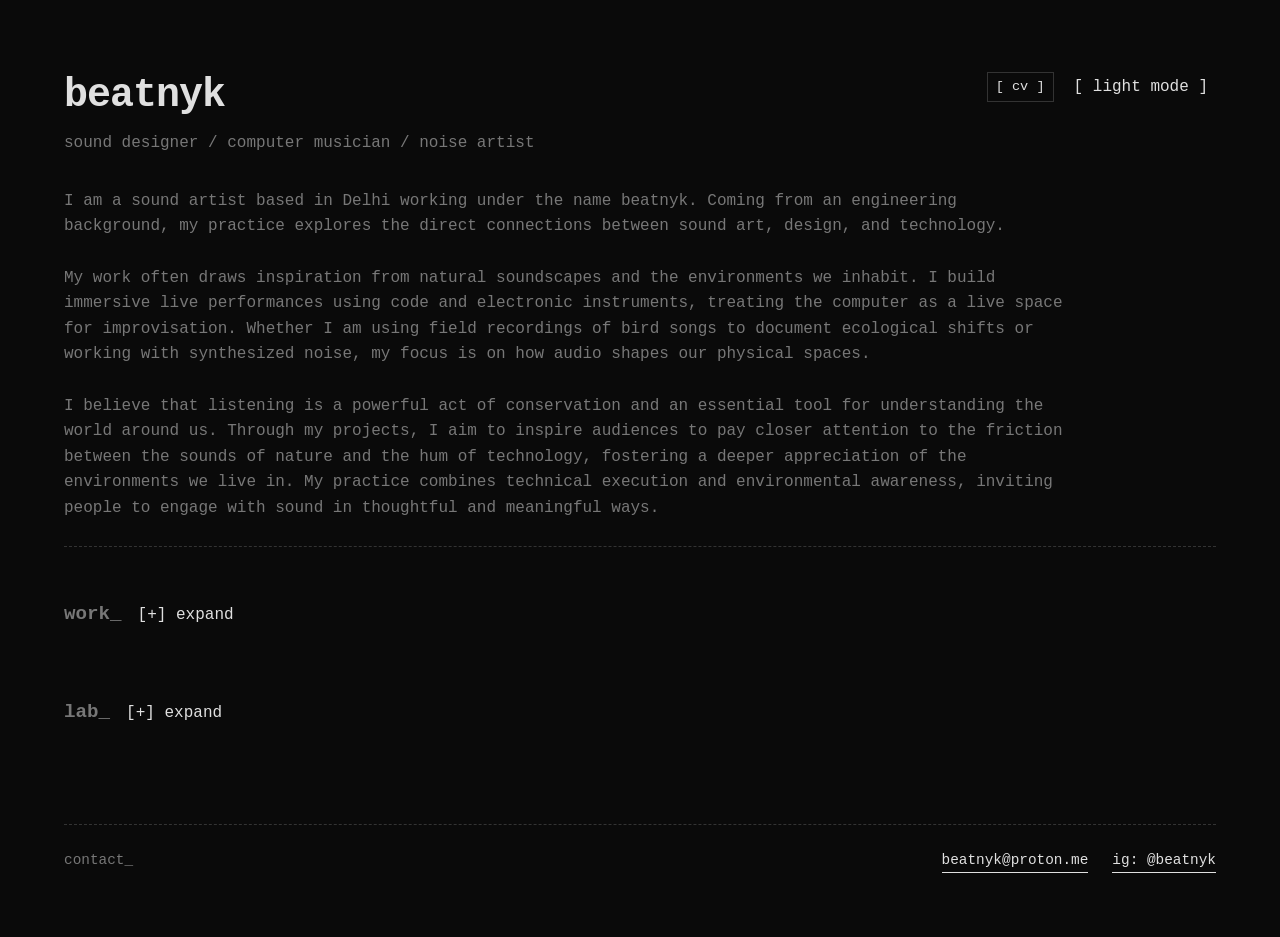
<file: index.html>
<!DOCTYPE html>
<html lang="en">
<head>
    <meta charset="UTF-8">
    <meta name="viewport" content="width=device-width, initial-scale=1.0">
    <title>beatnyk — index</title>
    <link rel="icon" type="image/png" href="favicon.png">
    <style>
        :root {
            --bg: #0a0a0a;
            --fg: #e0e0e0;
            --sub: #777;
            --border: #333;
        }

        body.light-mode {
            --bg: #f4f4f0;
            --fg: #111111;
            --sub: #555;
            --border: #ccc;
        }
        
        * { box-sizing: border-box; margin: 0; padding: 0; }
        
        body {
            background: var(--bg);
            color: var(--fg);
            font-family: 'Courier New', Courier, monospace;
            line-height: 1.6;
            transition: background 0.2s, color 0.2s;
        }

        .container {
            width: 90%; 
            max-width: 1400px; 
            margin: 0 auto;
            padding: 2rem 0;
            display: flex;
            flex-direction: column;
            min-height: 100vh;
        }

        @media (min-width: 600px) {
            .container { padding: 4rem 0; }
        }

        header {
            margin-bottom: 3rem;
            border-bottom: 1px dashed var(--border);
            padding-bottom: 1.5rem;
        }

        .header-top {
            display: flex;
            flex-direction: column;
            align-items: flex-start;
            margin-bottom: 2rem;
        }
        
        @media (min-width: 600px) {
            .header-top {
                flex-direction: row;
                justify-content: space-between;
                align-items: flex-start;
            }
        }

        .header-titles { margin-bottom: 1rem; }
        @media (min-width: 600px) { .header-titles { margin-bottom: 0; } }

        h1 { font-size: 2.5rem; font-weight: bold; margin-bottom: 0.2rem; letter-spacing: -1px; }
        .subtitle { font-size: 1rem; color: var(--sub); text-transform: lowercase; }

        .header-actions {
            display: flex;
            gap: 0.75rem;
            margin-top: 0.5rem;
        }

        .section-header {
            display: flex;
            align-items: baseline;
            gap: 1rem;
            margin-bottom: 1.5rem;
        }

        h2 { font-size: 1.2rem; font-weight: bold; text-transform: lowercase; color: var(--sub); }
        
        a, button.header-btn, span.toggle-btn {
            color: var(--fg);
            text-decoration: none;
            cursor: pointer;
            background: none;
            border: none;
            font-family: inherit;
            font-size: inherit;
        }
        
        a { border-bottom: 1px solid var(--fg); }
        a:hover, button.header-btn:hover, span.toggle-btn:hover, footer a:hover { background: var(--fg); color: var(--bg); }

        .header-btn {
            font-size: 0.85rem;
            border: 1px solid var(--border);
            padding: 0.2rem 0.5rem;
            border-bottom: 1px solid var(--border);
        }
        
        a.header-btn:hover { border-color: var(--fg); }

        .about-text {
            font-size: 1rem;
            white-space: pre-wrap;
            color: var(--sub);
            max-width: 1000px; 
        }

        main { flex-grow: 1; }
        
        section { margin-bottom: 4rem; }

        .section-content { display: none; }
        .section-content.active { display: block; }

        .item { margin-bottom: 2rem; }
        
        .item-header {
            display: flex;
            flex-direction: column;
            margin-bottom: 0.25rem;
        }

        @media (min-width: 600px) {
            .item-header {
                flex-direction: row;
                justify-content: space-between;
                align-items: baseline;
            }
        }

        .item-title { font-size: 1.1rem; font-weight: bold; }
        .item-meta { font-size: 0.9rem; color: var(--sub); margin-top: 0.2rem; }
        
        @media (min-width: 600px) {
            .item-meta { margin-top: 0; text-align: right; }
        }

        .item-short-desc { font-size: 0.95rem; margin-top: 0.25rem; max-width: 1100px; }
        
        .toggle-btn {
            font-size: 0.85rem;
            color: var(--sub);
            margin-top: 0.5rem;
            display: inline-block;
        }

        .item-full-desc {
            display: none;
            margin-top: 1rem;
            padding-left: 1rem;
            border-left: 1px solid var(--border);
            font-size: 0.95rem;
            color: var(--sub);
            max-width: 1100px;
        }

        .item-full-desc.active { display: block; }
        .item-full-desc p { margin-bottom: 0.75rem; }
        .item-full-desc a { border-bottom: 1px dotted var(--sub); }

        .sys-msg { color: #ff3333; font-size: 0.85rem; }

        footer {
            margin-top: 2rem;
            padding-top: 1.5rem;
            border-top: 1px dashed var(--border);
            font-size: 0.9rem;
        }

        .footer-content {
            display: flex;
            flex-direction: column;
            gap: 1rem;
        }

        @media (min-width: 600px) {
            .footer-content {
                flex-direction: row;
                justify-content: space-between;
                align-items: baseline;
            }
        }

        .footer-links {
            display: flex;
            gap: 1.5rem;
        }
    </style>
</head>
<body>

    <div class="container">
        <header>
            <div class="header-top">
                <div class="header-titles">
                    <h1>beatnyk</h1>
                    <p class="subtitle">sound designer / computer musician / noise artist</p>
                </div>
                <div class="header-actions">
                    <a href="https://drive.google.com/file/d/124kzdTUTpUBHeZSzpafFI2jsH_EelffT/view?usp=sharing" target="_blank" class="header-btn" rel="noopener noreferrer">[ cv ]</a>
                    <button class="header-btn" onclick="toggleTheme()" id="theme-btn">[ light mode ]</button>
                </div>
            </div>
            <div id="about-container" class="about-text">loading sys_data...</div>
        </header>
        
        <main>
            <section>
                <div class="section-header">
                    <h2>work_</h2>
                    <span class="toggle-btn" onclick="toggleSection('work-container', this)">[+] expand</span>
                </div>
                <div id="work-container" class="section-content"></div>
            </section>
            
            <section>
                <div class="section-header">
                    <h2>lab_</h2>
                    <span class="toggle-btn" onclick="toggleSection('lab-container', this)">[+] expand</span>
                </div>
                <div id="lab-container" class="section-content"></div>
            </section>
        </main>

        <footer>
            <div class="footer-content">
                <span style="color: var(--sub);">contact_</span>
                <div class="footer-links">
                    <a href="mailto:beatnyk@proton.me">beatnyk@proton.me</a>
                    <a href="https://instagram.com/beatnyk" target="_blank" rel="noopener noreferrer">ig: @beatnyk</a>
                </div>
            </div>
        </footer>
    </div>

    <script>
        function toggleTheme() {
            const body = document.body;
            const btn = document.getElementById('theme-btn');
            body.classList.toggle('light-mode');
            if (body.classList.contains('light-mode')) {
                btn.textContent = '[ dark mode ]';
            } else {
                btn.textContent = '[ light mode ]';
            }
        }

        function toggleSection(id, btn) {
            const content = document.getElementById(id);
            if (content.classList.contains('active')) {
                content.classList.remove('active');
                btn.textContent = '[+] expand';
            } else {
                content.classList.add('active');
                btn.textContent = '[-] close';
            }
        }

        function toggleDesc(id) {
            const desc = document.getElementById('desc-' + id);
            const btn = document.getElementById('btn-' + id);
            
            if (desc.classList.contains('active')) {
                desc.classList.remove('active');
                btn.textContent = '[+] read more';
            } else {
                desc.classList.add('active');
                btn.textContent = '[-] close';
            }
        }

        fetch('data.json')
            .then(response => {
                if (!response.ok) throw new Error('ERR_FILE_NOT_FOUND');
                return response.json();
            })
            .then(data => {
                document.getElementById('about-container').textContent = data.about || 'No about data found.';

                // Helper function to extract a sortable numerical value from the year string
                const getSortValue = (yearStr) => {
                    if (!yearStr) return 0;
                    const lowerStr = String(yearStr).toLowerCase();
                    
                    // Prioritize "ongoing" items at the absolute top
                    if (lowerStr.includes('ongoing') || lowerStr.includes('present')) return 9999;
                    
                    // Extract all 4-digit numbers (e.g., handles "2021-2023" by grabbing 2021 and 2023)
                    const matches = String(yearStr).match(/\d{4}/g);
                    if (matches) {
                        // Return the highest year found so ranges sort by their completion date
                        return Math.max(...matches.map(Number));
                    }
                    return 0;
                };

                const renderItems = (items, prefix) => {
                    // Create a sorted copy of the array (newest to oldest)
                    const sortedItems = (items || []).slice().sort((a, b) => {
                        return getSortValue(b.year) - getSortValue(a.year);
                    });

                    return sortedItems.map((item, index) => {
                        const uniqueId = `${prefix}-${index}`;
                        const hasFullDesc = item.fullDesc && item.fullDesc.trim() !== "";
                        
                        return `
                            <div class="item">
                                <div class="item-header">
                                    <span class="item-title">
                                        ${item.link ? `<a href="${item.link}" target="_blank" rel="noopener noreferrer">${item.title}</a>` : item.title}
                                    </span>
                                    <span class="item-meta">${item.year} // ${item.org}</span>
                                </div>
                                <div class="item-short-desc">${item.shortDesc || ''}</div>
                                
                                ${hasFullDesc ? `
                                    <span class="toggle-btn" id="btn-${uniqueId}" onclick="toggleDesc('${uniqueId}')">[+] read more</span>
                                    <div class="item-full-desc" id="desc-${uniqueId}">${item.fullDesc}</div>
                                ` : ''}
                            </div>
                        `;
                    }).join('');
                };

                document.getElementById('work-container').innerHTML = renderItems(data.work, 'work');
                document.getElementById('lab-container').innerHTML = renderItems(data.lab, 'lab');
            })
            .catch(error => {
                document.getElementById('about-container').innerHTML = `<span class="sys-msg">fatal error: could not load data.json. Ensure files are served via a local web server, not directly from the file system.</span>`;
            });
    </script>
</body>
</html>
</file>
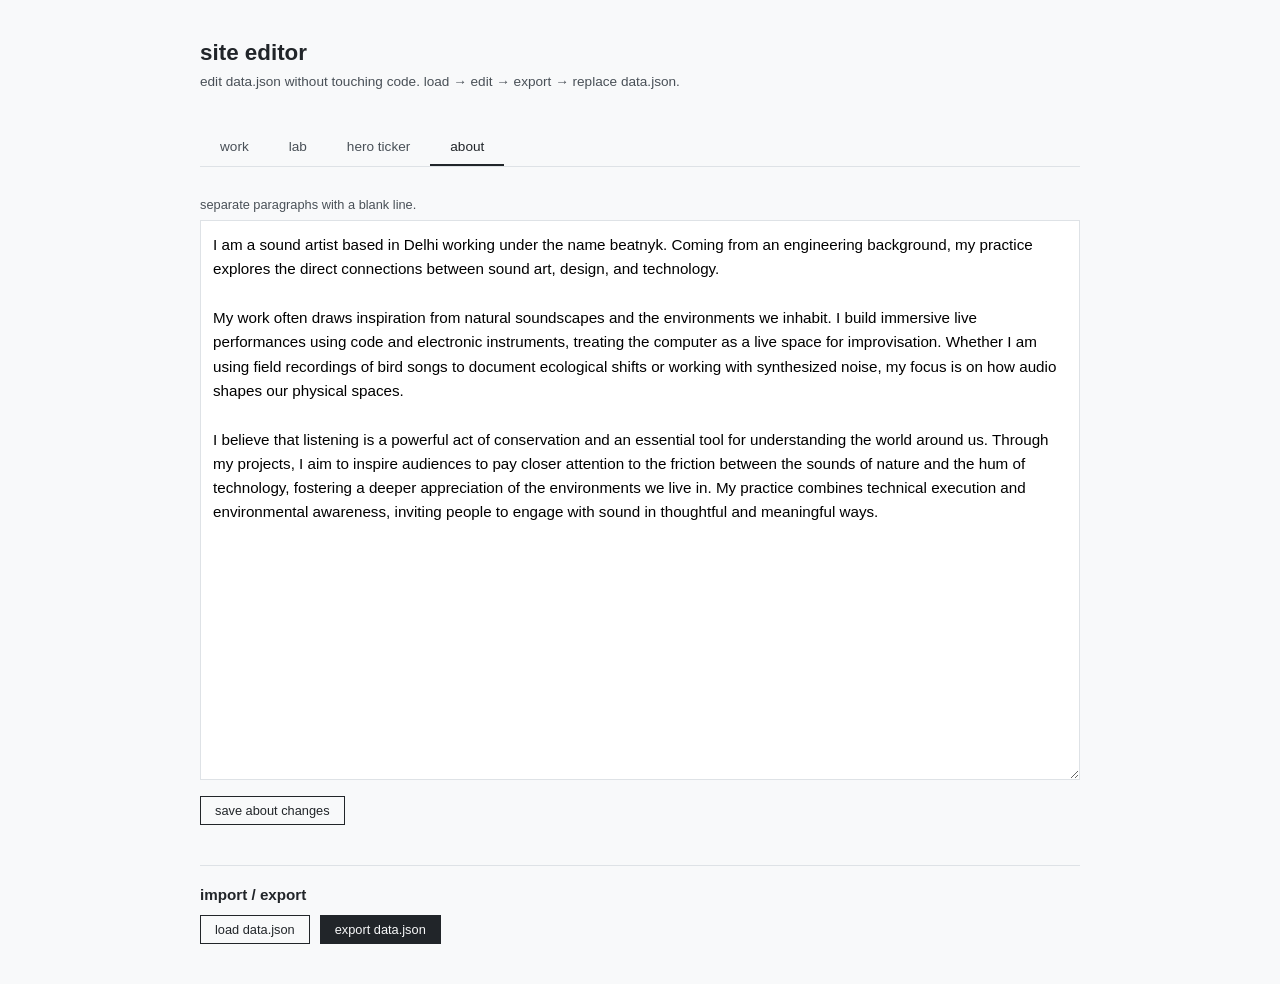
<file: beatnyk — site editor.html>
<!DOCTYPE html>
<html lang="en"><head>
<meta http-equiv="content-type" content="text/html; charset=UTF-8">
    <meta charset="UTF-8">
    <meta name="viewport" content="width=device-width, initial-scale=1.0">
    <title>beatnyk — site editor</title>
    <link rel="icon" type="image/png" href="http://127.0.0.1:5500/temp_site/favicon.png">    
    <style>
        * { margin: 0; padding: 0; box-sizing: border-box; }
        :root {
            --bg: #f8f9fa; --text: #212529; --sub: #495057;
            --border: #dee2e6; --accent: #212529;
        }
        body { font-family: 'Helvetica Neue', Helvetica, sans-serif; background: var(--bg); color: var(--text); padding: 40px; max-width: 960px; margin: 0 auto; }
        h1 { font-size: 1.4rem; font-weight: 700; margin-bottom: 8px; }
        .subtitle { font-size: 0.85rem; color: var(--sub); margin-bottom: 40px; }

        /* Tabs */
        .tabs { display: flex; gap: 0; border-bottom: 1px solid var(--border); margin-bottom: 30px; }
        .tab { padding: 10px 20px; font-size: 0.85rem; background: none; border: none; border-bottom: 2px solid transparent; cursor: pointer; color: var(--sub); font-family: inherit; }
        .tab.active { color: var(--text); border-bottom-color: var(--accent); }
        .tab-content { display: none; }
        .tab-content.active { display: block; }

        /* Items list */
        .item-list { margin-bottom: 20px; }
        .item-row { display: flex; justify-content: space-between; align-items: center; padding: 10px 12px; border-bottom: 1px solid var(--border); cursor: pointer; transition: background 0.15s; }
        .item-row:hover { background: #e9ecef; }
        .item-row .item-info { font-size: 0.9rem; }
        .item-row .item-year { color: var(--sub); font-size: 0.8rem; margin-right: 12px; }
        .item-row .item-actions { display: flex; gap: 8px; }

        /* Buttons */
        .btn { padding: 6px 14px; font-size: 0.8rem; font-family: inherit; border: 1px solid var(--accent); cursor: pointer; transition: all 0.15s; background: none; color: var(--text); }
        .btn:hover { background: var(--accent); color: var(--bg); }
        .btn-primary { background: var(--accent); color: var(--bg); }
        .btn-primary:hover { background: transparent; color: var(--text); }
        .btn-danger { border-color: #dc3545; color: #dc3545; }
        .btn-danger:hover { background: #dc3545; color: #fff; }
        .btn-sm { padding: 4px 10px; font-size: 0.75rem; }

        /* Form */
        .form-overlay { display: none; position: fixed; top: 0; left: 0; width: 100%; height: 100%; background: rgba(0,0,0,0.3); z-index: 100; }
        .form-overlay.active { display: flex; align-items: center; justify-content: center; }
        .form-panel { background: var(--bg); padding: 30px; width: 700px; max-height: 85vh; overflow-y: auto; border: 1px solid var(--border); }
        .form-panel h2 { font-size: 1.1rem; font-weight: 600; margin-bottom: 20px; }
        .field { margin-bottom: 16px; }
        .field label { display: block; font-size: 0.8rem; color: var(--sub); margin-bottom: 4px; text-transform: lowercase; }
        .field input, .field textarea, .field select { width: 100%; padding: 8px 10px; font-size: 0.9rem; font-family: inherit; border: 1px solid var(--border); background: #fff; color: var(--text); }
        .field textarea { min-height: 100px; resize: vertical; }
        .field-row { display: flex; gap: 12px; }
        .field-row .field { flex: 1; }
        .form-actions { display: flex; gap: 10px; margin-top: 20px; }

        /* Media entries */
        .media-entries { margin-top: 8px; }
        .media-entry { display: flex; gap: 8px; margin-bottom: 6px; align-items: center; }
        .media-entry select { width: 90px; padding: 6px; font-size: 0.8rem; font-family: inherit; border: 1px solid var(--border); }
        .media-entry input { flex: 1; padding: 6px 8px; font-size: 0.8rem; font-family: inherit; border: 1px solid var(--border); }

        /* Import/Export */
        .io-section { margin-top: 40px; padding-top: 20px; border-top: 1px solid var(--border); }
        .io-section h3 { font-size: 0.95rem; margin-bottom: 12px; }
        .io-actions { display: flex; gap: 10px; flex-wrap: wrap; }
        .file-input-label { padding: 6px 14px; font-size: 0.8rem; border: 1px solid var(--accent); cursor: pointer; transition: all 0.15s; }
        .file-input-label:hover { background: var(--accent); color: var(--bg); }
        #fileInput { display: none; }

        /* Hero editor */
        .hero-group { margin-bottom: 20px; padding: 16px; border: 1px solid var(--border); }
        .hero-group h3 { font-size: 0.9rem; font-weight: 600; margin-bottom: 12px; text-transform: capitalize; }
        .hero-item { display: flex; gap: 8px; margin-bottom: 8px; }
        .hero-item input { flex: 1; padding: 6px 8px; font-size: 0.85rem; font-family: inherit; border: 1px solid var(--border); }

        /* Category checkboxes */
        .category-checkboxes { display: flex; flex-wrap: wrap; gap: 6px 12px; margin-top: 4px; }
        .cat-check { display: flex; align-items: center; gap: 4px; font-size: 0.8rem; color: var(--text); cursor: pointer; padding: 3px 8px; border: 1px solid var(--border); transition: all 0.15s; }
        .cat-check:hover { background: #e9ecef; }
        .cat-check input[type="checkbox"] { margin: 0; cursor: pointer; }
        .cat-check.checked { background: var(--accent); color: var(--bg); border-color: var(--accent); }

        /* About editor */
        #aboutTextarea { width: 100%; min-height: 200px; padding: 12px; font-size: 0.95rem; font-family: inherit; border: 1px solid var(--border); line-height: 1.6; resize: vertical; }
    </style>
</head>
<body>

<h1>site editor</h1>
<p class="subtitle">edit data.json without touching code. load → edit → export → replace data.json.</p>

<div class="tabs">
    <button class="tab" data-tab="work">work</button>
    <button class="tab" data-tab="lab">lab</button>
    <button class="tab" data-tab="hero">hero ticker</button>
    <button class="tab active" data-tab="about">about</button>
</div>

<!-- WORK TAB -->
<div class="tab-content" id="tab-work">
    <button class="btn btn-primary" onclick="openForm('work')">+ add project</button>
    <div class="item-list" id="workList"><div class="item-row">
            <div class="item-info">
                <span class="item-year">2026</span>
                <strong>mapping dissonance</strong> — Akademie Schloss Solitude / Polymorphic Futures
            </div>
            <div class="item-actions">
                <button class="btn btn-sm" onclick="editItem('work', 0)">edit</button>
                <button class="btn btn-sm btn-danger" onclick="deleteItem('work', 0)">delete</button>
            </div>
        </div><div class="item-row">
            <div class="item-info">
                <span class="item-year">ongoing</span>
                <strong>hypnagōgos</strong> — independent
            </div>
            <div class="item-actions">
                <button class="btn btn-sm" onclick="editItem('work', 1)">edit</button>
                <button class="btn btn-sm btn-danger" onclick="deleteItem('work', 1)">delete</button>
            </div>
        </div><div class="item-row">
            <div class="item-info">
                <span class="item-year">ongoing</span>
                <strong>agents of malarkey</strong> — independent
            </div>
            <div class="item-actions">
                <button class="btn btn-sm" onclick="editItem('work', 2)">edit</button>
                <button class="btn btn-sm btn-danger" onclick="deleteItem('work', 2)">delete</button>
            </div>
        </div><div class="item-row">
            <div class="item-info">
                <span class="item-year">2025</span>
                <strong>kibitzer</strong> — St+art India / Asian Paints
            </div>
            <div class="item-actions">
                <button class="btn btn-sm" onclick="editItem('work', 3)">edit</button>
                <button class="btn btn-sm btn-danger" onclick="deleteItem('work', 3)">delete</button>
            </div>
        </div><div class="item-row">
            <div class="item-info">
                <span class="item-year">2025</span>
                <strong>preamble</strong> — Darmstadt Ferienkurse
            </div>
            <div class="item-actions">
                <button class="btn btn-sm" onclick="editItem('work', 4)">edit</button>
                <button class="btn btn-sm btn-danger" onclick="deleteItem('work', 4)">delete</button>
            </div>
        </div><div class="item-row">
            <div class="item-info">
                <span class="item-year">2025</span>
                <strong>sonic writings &amp; soundings</strong> — Darmstadt Ferienkurse
            </div>
            <div class="item-actions">
                <button class="btn btn-sm" onclick="editItem('work', 5)">edit</button>
                <button class="btn btn-sm btn-danger" onclick="deleteItem('work', 5)">delete</button>
            </div>
        </div><div class="item-row">
            <div class="item-info">
                <span class="item-year">2025</span>
                <strong>algorave india: compilation one</strong> — Algorave India
            </div>
            <div class="item-actions">
                <button class="btn btn-sm" onclick="editItem('work', 6)">edit</button>
                <button class="btn btn-sm btn-danger" onclick="deleteItem('work', 6)">delete</button>
            </div>
        </div><div class="item-row">
            <div class="item-info">
                <span class="item-year">2025</span>
                <strong>7th orbit: generative generation</strong> — Algorave India / W.I.P Labs
            </div>
            <div class="item-actions">
                <button class="btn btn-sm" onclick="editItem('work', 7)">edit</button>
                <button class="btn btn-sm btn-danger" onclick="deleteItem('work', 7)">delete</button>
            </div>
        </div><div class="item-row">
            <div class="item-info">
                <span class="item-year">2025</span>
                <strong>xxxi</strong> — Self-Released
            </div>
            <div class="item-actions">
                <button class="btn btn-sm" onclick="editItem('work', 8)">edit</button>
                <button class="btn btn-sm btn-danger" onclick="deleteItem('work', 8)">delete</button>
            </div>
        </div><div class="item-row">
            <div class="item-info">
                <span class="item-year">2024</span>
                <strong>w.i.p alt.fest 2024</strong> — W.I.P Labs
            </div>
            <div class="item-actions">
                <button class="btn btn-sm" onclick="editItem('work', 9)">edit</button>
                <button class="btn btn-sm btn-danger" onclick="deleteItem('work', 9)">delete</button>
            </div>
        </div><div class="item-row">
            <div class="item-info">
                <span class="item-year">2024</span>
                <strong>i am going to the sea, clear the path</strong> — Lahore Biennale Foundation
            </div>
            <div class="item-actions">
                <button class="btn btn-sm" onclick="editItem('work', 10)">edit</button>
                <button class="btn btn-sm btn-danger" onclick="deleteItem('work', 10)">delete</button>
            </div>
        </div><div class="item-row">
            <div class="item-info">
                <span class="item-year">2024</span>
                <strong>computational arts</strong> — W.I.P Labs / Goethe Institut
            </div>
            <div class="item-actions">
                <button class="btn btn-sm" onclick="editItem('work', 11)">edit</button>
                <button class="btn btn-sm btn-danger" onclick="deleteItem('work', 11)">delete</button>
            </div>
        </div><div class="item-row">
            <div class="item-info">
                <span class="item-year">2024</span>
                <strong>this is not improvised</strong> — W.I.P Labs / Goethe Institut
            </div>
            <div class="item-actions">
                <button class="btn btn-sm" onclick="editItem('work', 12)">edit</button>
                <button class="btn btn-sm btn-danger" onclick="deleteItem('work', 12)">delete</button>
            </div>
        </div><div class="item-row">
            <div class="item-info">
                <span class="item-year">2024</span>
                <strong>live-coding soundscapes for theatre with orca</strong> — Audio DevCon x India
            </div>
            <div class="item-actions">
                <button class="btn btn-sm" onclick="editItem('work', 13)">edit</button>
                <button class="btn btn-sm btn-danger" onclick="deleteItem('work', 13)">delete</button>
            </div>
        </div><div class="item-row">
            <div class="item-info">
                <span class="item-year">2023</span>
                <strong>thinking on thinking</strong> — Independent
            </div>
            <div class="item-actions">
                <button class="btn btn-sm" onclick="editItem('work', 14)">edit</button>
                <button class="btn btn-sm btn-danger" onclick="deleteItem('work', 14)">delete</button>
            </div>
        </div><div class="item-row">
            <div class="item-info">
                <span class="item-year">2023</span>
                <strong>free wav 2.0</strong> — Bhoomi Farms
            </div>
            <div class="item-actions">
                <button class="btn btn-sm" onclick="editItem('work', 15)">edit</button>
                <button class="btn btn-sm btn-danger" onclick="deleteItem('work', 15)">delete</button>
            </div>
        </div><div class="item-row">
            <div class="item-info">
                <span class="item-year">2023</span>
                <strong>dawn chorus of delhi</strong> — Norient City Sounds
            </div>
            <div class="item-actions">
                <button class="btn btn-sm" onclick="editItem('work', 16)">edit</button>
                <button class="btn btn-sm btn-danger" onclick="deleteItem('work', 16)">delete</button>
            </div>
        </div><div class="item-row">
            <div class="item-info">
                <span class="item-year">2023</span>
                <strong>lohaca ii</strong> — Institute for Art in Public Space Styria
            </div>
            <div class="item-actions">
                <button class="btn btn-sm" onclick="editItem('work', 17)">edit</button>
                <button class="btn btn-sm btn-danger" onclick="deleteItem('work', 17)">delete</button>
            </div>
        </div><div class="item-row">
            <div class="item-info">
                <span class="item-year">2023</span>
                <strong>khabar lahariya</strong> — Independent
            </div>
            <div class="item-actions">
                <button class="btn btn-sm" onclick="editItem('work', 18)">edit</button>
                <button class="btn btn-sm btn-danger" onclick="deleteItem('work', 18)">delete</button>
            </div>
        </div><div class="item-row">
            <div class="item-info">
                <span class="item-year">2023</span>
                <strong>mau: the spirit dreams of cheraw</strong> — Independent
            </div>
            <div class="item-actions">
                <button class="btn btn-sm" onclick="editItem('work', 19)">edit</button>
                <button class="btn btn-sm btn-danger" onclick="deleteItem('work', 19)">delete</button>
            </div>
        </div><div class="item-row">
            <div class="item-info">
                <span class="item-year">2023</span>
                <strong>biroho</strong> — Independent
            </div>
            <div class="item-actions">
                <button class="btn btn-sm" onclick="editItem('work', 20)">edit</button>
                <button class="btn btn-sm btn-danger" onclick="deleteItem('work', 20)">delete</button>
            </div>
        </div><div class="item-row">
            <div class="item-info">
                <span class="item-year">2023</span>
                <strong>℅:podcast: the care of</strong> — Independent
            </div>
            <div class="item-actions">
                <button class="btn btn-sm" onclick="editItem('work', 21)">edit</button>
                <button class="btn btn-sm btn-danger" onclick="deleteItem('work', 21)">delete</button>
            </div>
        </div><div class="item-row">
            <div class="item-info">
                <span class="item-year">2022</span>
                <strong>water nodes</strong> — Goldsmith University
            </div>
            <div class="item-actions">
                <button class="btn btn-sm" onclick="editItem('work', 22)">edit</button>
                <button class="btn btn-sm btn-danger" onclick="deleteItem('work', 22)">delete</button>
            </div>
        </div><div class="item-row">
            <div class="item-info">
                <span class="item-year">2022</span>
                <strong>a symphony found in the wilderness of noise</strong> — Serendipity Arts Foundation
            </div>
            <div class="item-actions">
                <button class="btn btn-sm" onclick="editItem('work', 23)">edit</button>
                <button class="btn btn-sm btn-danger" onclick="deleteItem('work', 23)">delete</button>
            </div>
        </div><div class="item-row">
            <div class="item-info">
                <span class="item-year">2022</span>
                <strong>prowl</strong> — Independent
            </div>
            <div class="item-actions">
                <button class="btn btn-sm" onclick="editItem('work', 24)">edit</button>
                <button class="btn btn-sm btn-danger" onclick="deleteItem('work', 24)">delete</button>
            </div>
        </div><div class="item-row">
            <div class="item-info">
                <span class="item-year">2022</span>
                <strong>melancholiair</strong> — Self-Released
            </div>
            <div class="item-actions">
                <button class="btn btn-sm" onclick="editItem('work', 25)">edit</button>
                <button class="btn btn-sm btn-danger" onclick="deleteItem('work', 25)">delete</button>
            </div>
        </div><div class="item-row">
            <div class="item-info">
                <span class="item-year">2021-2023</span>
                <strong>whales for climate</strong> — BeFantastic Fellowship / Goethe Institut
            </div>
            <div class="item-actions">
                <button class="btn btn-sm" onclick="editItem('work', 26)">edit</button>
                <button class="btn btn-sm btn-danger" onclick="deleteItem('work', 26)">delete</button>
            </div>
        </div><div class="item-row">
            <div class="item-info">
                <span class="item-year">2021-2022</span>
                <strong>internet public radio</strong> — Internet Public Radio
            </div>
            <div class="item-actions">
                <button class="btn btn-sm" onclick="editItem('work', 27)">edit</button>
                <button class="btn btn-sm btn-danger" onclick="deleteItem('work', 27)">delete</button>
            </div>
        </div><div class="item-row">
            <div class="item-info">
                <span class="item-year">2021</span>
                <strong>dastaan live: kabira khada bazaar mein</strong> — Dastaan LIVE
            </div>
            <div class="item-actions">
                <button class="btn btn-sm" onclick="editItem('work', 28)">edit</button>
                <button class="btn btn-sm btn-danger" onclick="deleteItem('work', 28)">delete</button>
            </div>
        </div><div class="item-row">
            <div class="item-info">
                <span class="item-year">2021</span>
                <strong>cotton clouds</strong> — Self-Released
            </div>
            <div class="item-actions">
                <button class="btn btn-sm" onclick="editItem('work', 29)">edit</button>
                <button class="btn btn-sm btn-danger" onclick="deleteItem('work', 29)">delete</button>
            </div>
        </div><div class="item-row">
            <div class="item-info">
                <span class="item-year">2021</span>
                <strong>the palanquin of yatudhani</strong> — Independent
            </div>
            <div class="item-actions">
                <button class="btn btn-sm" onclick="editItem('work', 30)">edit</button>
                <button class="btn btn-sm btn-danger" onclick="deleteItem('work', 30)">delete</button>
            </div>
        </div><div class="item-row">
            <div class="item-info">
                <span class="item-year">2020-2021</span>
                <strong>woodworking apprenticeship</strong> — Studio Clutter
            </div>
            <div class="item-actions">
                <button class="btn btn-sm" onclick="editItem('work', 31)">edit</button>
                <button class="btn btn-sm btn-danger" onclick="deleteItem('work', 31)">delete</button>
            </div>
        </div><div class="item-row">
            <div class="item-info">
                <span class="item-year">2020</span>
                <strong>coming out party for the androgynous trees</strong> — Goethe Institut / Max Mueller Bhavan
            </div>
            <div class="item-actions">
                <button class="btn btn-sm" onclick="editItem('work', 32)">edit</button>
                <button class="btn btn-sm btn-danger" onclick="deleteItem('work', 32)">delete</button>
            </div>
        </div><div class="item-row">
            <div class="item-info">
                <span class="item-year">2020</span>
                <strong>loss of horizon and converging acts</strong> — Goethe Institut / Max Mueller Bhavan
            </div>
            <div class="item-actions">
                <button class="btn btn-sm" onclick="editItem('work', 33)">edit</button>
                <button class="btn btn-sm btn-danger" onclick="deleteItem('work', 33)">delete</button>
            </div>
        </div><div class="item-row">
            <div class="item-info">
                <span class="item-year">2020</span>
                <strong>synthfarm</strong> — Bagan Farm
            </div>
            <div class="item-actions">
                <button class="btn btn-sm" onclick="editItem('work', 34)">edit</button>
                <button class="btn btn-sm btn-danger" onclick="deleteItem('work', 34)">delete</button>
            </div>
        </div><div class="item-row">
            <div class="item-info">
                <span class="item-year">2020</span>
                <strong>march dance</strong> — Basement 21
            </div>
            <div class="item-actions">
                <button class="btn btn-sm" onclick="editItem('work', 35)">edit</button>
                <button class="btn btn-sm btn-danger" onclick="deleteItem('work', 35)">delete</button>
            </div>
        </div><div class="item-row">
            <div class="item-info">
                <span class="item-year">2020</span>
                <strong>rainy summer</strong> — Self-Released
            </div>
            <div class="item-actions">
                <button class="btn btn-sm" onclick="editItem('work', 36)">edit</button>
                <button class="btn btn-sm btn-danger" onclick="deleteItem('work', 36)">delete</button>
            </div>
        </div><div class="item-row">
            <div class="item-info">
                <span class="item-year">2020</span>
                <strong>flipped mixtape</strong> — Self-Released
            </div>
            <div class="item-actions">
                <button class="btn btn-sm" onclick="editItem('work', 37)">edit</button>
                <button class="btn btn-sm btn-danger" onclick="deleteItem('work', 37)">delete</button>
            </div>
        </div><div class="item-row">
            <div class="item-info">
                <span class="item-year">2020</span>
                <strong>paper flowers</strong> — Self-Released
            </div>
            <div class="item-actions">
                <button class="btn btn-sm" onclick="editItem('work', 38)">edit</button>
                <button class="btn btn-sm btn-danger" onclick="deleteItem('work', 38)">delete</button>
            </div>
        </div></div>
</div>

<!-- LAB TAB -->
<div class="tab-content" id="tab-lab">
    <button class="btn btn-primary" onclick="openForm('lab')">+ add workshop</button>
    <div class="item-list" id="labList"><div class="item-row">
            <div class="item-info">
                <span class="item-year">2026</span>
                <strong>Echoes from Memory</strong> — Museum of Art &amp; Photography
            </div>
            <div class="item-actions">
                <button class="btn btn-sm" onclick="editItem('lab', 0)">edit</button>
                <button class="btn btn-sm btn-danger" onclick="deleteItem('lab', 0)">delete</button>
            </div>
        </div><div class="item-row">
            <div class="item-info">
                <span class="item-year">2025</span>
                <strong>Generative Soundscapes</strong> — Ambedkar University Delhi
            </div>
            <div class="item-actions">
                <button class="btn btn-sm" onclick="editItem('lab', 1)">edit</button>
                <button class="btn btn-sm btn-danger" onclick="deleteItem('lab', 1)">delete</button>
            </div>
        </div><div class="item-row">
            <div class="item-info">
                <span class="item-year">2025</span>
                <strong>Listening to Where Trees Lament</strong> — Goethe-Institut / FICA
            </div>
            <div class="item-actions">
                <button class="btn btn-sm" onclick="editItem('lab', 2)">edit</button>
                <button class="btn btn-sm btn-danger" onclick="deleteItem('lab', 2)">delete</button>
            </div>
        </div><div class="item-row">
            <div class="item-info">
                <span class="item-year">2025</span>
                <strong>Livecoding with ORCA</strong> — Alt.Baithak
            </div>
            <div class="item-actions">
                <button class="btn btn-sm" onclick="editItem('lab', 3)">edit</button>
                <button class="btn btn-sm btn-danger" onclick="deleteItem('lab', 3)">delete</button>
            </div>
        </div><div class="item-row">
            <div class="item-info">
                <span class="item-year">2022</span>
                <strong>Creative Music Exploration</strong> — Ashoka University
            </div>
            <div class="item-actions">
                <button class="btn btn-sm" onclick="editItem('lab', 4)">edit</button>
                <button class="btn btn-sm btn-danger" onclick="deleteItem('lab', 4)">delete</button>
            </div>
        </div><div class="item-row">
            <div class="item-info">
                <span class="item-year">2022</span>
                <strong>ORCA Workshop</strong> — SACAC
            </div>
            <div class="item-actions">
                <button class="btn btn-sm" onclick="editItem('lab', 5)">edit</button>
                <button class="btn btn-sm btn-danger" onclick="deleteItem('lab', 5)">delete</button>
            </div>
        </div><div class="item-row">
            <div class="item-info">
                <span class="item-year">2022</span>
                <strong>Listening to See</strong> — Prayogillu
            </div>
            <div class="item-actions">
                <button class="btn btn-sm" onclick="editItem('lab', 6)">edit</button>
                <button class="btn btn-sm btn-danger" onclick="deleteItem('lab', 6)">delete</button>
            </div>
        </div><div class="item-row">
            <div class="item-info">
                <span class="item-year">2021</span>
                <strong>Sound Design and Storytelling</strong> — Mad Art Collective
            </div>
            <div class="item-actions">
                <button class="btn btn-sm" onclick="editItem('lab', 7)">edit</button>
                <button class="btn btn-sm btn-danger" onclick="deleteItem('lab', 7)">delete</button>
            </div>
        </div><div class="item-row">
            <div class="item-info">
                <span class="item-year">2026</span>
                <strong>Unearthing Echologies</strong> — KNMA
            </div>
            <div class="item-actions">
                <button class="btn btn-sm" onclick="editItem('lab', 8)">edit</button>
                <button class="btn btn-sm btn-danger" onclick="deleteItem('lab', 8)">delete</button>
            </div>
        </div><div class="item-row">
            <div class="item-info">
                <span class="item-year">2026</span>
                <strong>Signal to sound</strong> — Independent
            </div>
            <div class="item-actions">
                <button class="btn btn-sm" onclick="editItem('lab', 9)">edit</button>
                <button class="btn btn-sm btn-danger" onclick="deleteItem('lab', 9)">delete</button>
            </div>
        </div></div>
</div>

<!-- HERO TAB -->
<div class="tab-content" id="tab-hero">
    <div id="heroEditor"><div class="hero-group"><h3>upcoming</h3><div class="hero-item">
                <input value="anandham flats" placeholder="title" onchange="data.heroProjects['upcoming'][0].title=this.value">
                <input value="radio residency show for kissa in-store radio curated by antariksh records" placeholder="description" onchange="data.heroProjects['upcoming'][0].desc=this.value">
                <input value="radio residency" placeholder="category" onchange="data.heroProjects['upcoming'][0].category=this.value">
                <button class="btn btn-sm btn-danger" onclick="data.heroProjects['upcoming'].splice(0,1);renderHeroEditor();">x</button>
            </div><button class="btn btn-sm">+ add</button></div><div class="hero-group"><h3>current</h3><div class="hero-item">
                <input value="hypnagōgos" placeholder="title" onchange="data.heroProjects['current'][0].title=this.value">
                <input value="sleep concert series inquiring the influence of music in dreams" placeholder="description" onchange="data.heroProjects['current'][0].desc=this.value">
                <input value="performance" placeholder="category" onchange="data.heroProjects['current'][0].category=this.value">
                <button class="btn btn-sm btn-danger" onclick="data.heroProjects['current'].splice(0,1);renderHeroEditor();">x</button>
            </div><button class="btn btn-sm">+ add</button></div><div class="hero-group"><h3>recent</h3><div class="hero-item">
                <input value="unearthing echologies" placeholder="title" onchange="data.heroProjects['recent'][0].title=this.value">
                <input value="workshop on acoustic ecologies and speculative radio at kiran nadar museum of art" placeholder="description" onchange="data.heroProjects['recent'][0].desc=this.value">
                <input value="workshop" placeholder="category" onchange="data.heroProjects['recent'][0].category=this.value">
                <button class="btn btn-sm btn-danger" onclick="data.heroProjects['recent'].splice(0,1);renderHeroEditor();">x</button>
            </div><button class="btn btn-sm">+ add</button></div></div>
    <button class="btn" style="margin-top: 12px;" onclick="saveHero()">save hero changes</button>
</div>

<!-- ABOUT TAB -->
<div class="tab-content active" id="tab-about">
    <p style="font-size: 0.8rem; color: var(--sub); margin-bottom: 8px;">separate paragraphs with a blank line.</p>
    <textarea id="aboutTextarea" style="height: 560px;">I am a sound 
artist based in Delhi working under the name beatnyk. Coming from an 
engineering background, my practice explores the direct connections 
between sound art, design, and technology.

My work often draws inspiration from natural soundscapes and the 
environments we inhabit. I build immersive live performances using code 
and electronic instruments, treating the computer as a live space for 
improvisation. Whether I am using field recordings of bird songs to 
document ecological shifts or working with synthesized noise, my focus 
is on how audio shapes our physical spaces.

I believe that listening is a powerful act of conservation and an 
essential tool for understanding the world around us. Through my 
projects, I aim to inspire audiences to pay closer attention to the 
friction between the sounds of nature and the hum of technology, 
fostering a deeper appreciation of the environments we live in. My 
practice combines technical execution and environmental awareness, 
inviting people to engage with sound in thoughtful and meaningful ways.</textarea>
    <button class="btn" style="margin-top: 12px;" onclick="saveAbout()">save about changes</button>
</div>

<!-- IMPORT/EXPORT -->
<div class="io-section">
    <h3>import / export</h3>
    <div class="io-actions">
        <label class="file-input-label" for="fileInput">load data.json</label>
        <input type="file" id="fileInput" accept=".json">
        <button class="btn btn-primary" onclick="exportJSON()">export data.json</button>
    </div>
</div>

<!-- FORM OVERLAY -->
<div class="form-overlay" id="formOverlay">
    <div class="form-panel">
        <h2 id="formTitle">add project</h2>
        <div class="field-row">
            <div class="field"><label>year</label><input id="f-year" placeholder="2025, ongoing, etc."></div>
            <div class="field">
                <label>categories (select multiple)</label>
                <div class="category-checkboxes" id="f-categories"></div>
            </div>
        </div>
        <div class="field"><label>title</label><input id="f-title"></div>
        <div class="field-row">
            <div class="field"><label>organisation</label><input id="f-org"></div>
            <div class="field"><label>location</label><input id="f-location"></div>
        </div>
        <div class="field"><label>short description (hover preview)</label><input id="f-shortDesc" placeholder="one line overview"></div>
        <div class="field"><label>full description (html ok)</label><textarea id="f-fullDesc" placeholder="&lt;p&gt;detailed write-up...&lt;/p&gt;"></textarea></div>
        <div class="field"><label>project link (url)</label><input id="f-link" placeholder="https://..."></div>
        <div class="field">
            <label>media</label>
            <div class="media-entries" id="mediaEntries"></div>
            <button class="btn btn-sm" onclick="addMediaEntry()" style="margin-top: 6px;">+ add media</button>
        </div>
        <div class="field">
            <label>events (exhibitions / performances / installations)</label>
            <div class="events-entries" id="eventEntries"></div>
            <button class="btn btn-sm" onclick="addEventEntry()" style="margin-top: 6px;">+ add event</button>
        </div>
        <div class="form-actions">
            <button class="btn btn-primary" onclick="saveForm()">save</button>
            <button class="btn" onclick="closeForm()">cancel</button>
        </div>
    </div>
</div>

<script>
let data = { heroProjects: { upcoming: [], current: [], recent: [] }, work: [], lab: [], about: "" };
let editMode = null;   // 'work' or 'lab'
let editIndex = -1;    // -1 = new, >=0 = editing

const ALL_CATEGORIES = [
    'performance', 'installation', 'exhibition', 'collaboration', 'festival',
    'curation', 'music', 'research', 'residency', 'web-residency', 'fellowship',
    'film', 'theatre', 'podcast', 'sound-design', 'publication', 'talk', 'radio',
    'education', 'workshop', 'masterclass', 'other'
];

function renderCategoryCheckboxes(selected = []) {
    const container = document.getElementById('f-categories');
    container.innerHTML = ALL_CATEGORIES.map(cat => {
        const checked = selected.includes(cat);
        return `<label class="cat-check${checked ? ' checked' : ''}">
            <input type="checkbox" value="${cat}" ${checked ? 'checked' : ''}
                onchange="this.parentElement.classList.toggle('checked', this.checked)"> ${cat}
        </label>`;
    }).join('');
}

function getSelectedCategories() {
    return Array.from(document.querySelectorAll('#f-categories input[type=checkbox]:checked'))
        .map(cb => cb.value);
}

// --- TABS ---
document.querySelectorAll('.tab').forEach(tab => {
    tab.addEventListener('click', () => {
        document.querySelectorAll('.tab').forEach(t => t.classList.remove('active'));
        document.querySelectorAll('.tab-content').forEach(tc => tc.classList.remove('active'));
        tab.classList.add('active');
        document.getElementById('tab-' + tab.dataset.tab).classList.add('active');
    });
});

// --- LOAD / IMPORT ---
document.getElementById('fileInput').addEventListener('change', (e) => {
    const file = e.target.files[0];
    if (!file) return;
    const reader = new FileReader();
    reader.onload = (ev) => {
        try {
            data = JSON.parse(ev.target.result);
            renderAll();
        } catch (err) { alert('Invalid JSON: ' + err.message); }
    };
    reader.readAsText(file);
});

// Auto-load data.json from same directory
fetch('data.json')
    .then(r => r.json())
    .then(d => { data = d; renderAll(); })
    .catch(() => {});

// --- EXPORT ---
function exportJSON() {
    const blob = new Blob([JSON.stringify(data, null, 2)], { type: 'application/json' });
    const url = URL.createObjectURL(blob);
    const a = document.createElement('a');
    a.href = url;
    a.download = 'data.json';
    a.click();
    URL.revokeObjectURL(url);
}

// --- RENDER ALL ---
function renderAll() {
    renderList('work');
    renderList('lab');
    renderHeroEditor();
    document.getElementById('aboutTextarea').value = data.about || '';
}

function renderList(type) {
    const container = document.getElementById(type + 'List');
    const items = type === 'work' ? data.work : data.lab;
    container.innerHTML = '';
    items.forEach((item, i) => {
        const row = document.createElement('div');
        row.className = 'item-row';
        row.innerHTML = `
            <div class="item-info">
                <span class="item-year">${item.year}</span>
                <strong>${item.title}</strong> — ${item.org}
            </div>
            <div class="item-actions">
                <button class="btn btn-sm" onclick="editItem('${type}', ${i})">edit</button>
                <button class="btn btn-sm btn-danger" onclick="deleteItem('${type}', ${i})">delete</button>
            </div>
        `;
        container.appendChild(row);
    });
}

// --- HERO EDITOR ---
function renderHeroEditor() {
    const container = document.getElementById('heroEditor');
    container.innerHTML = '';
    ['upcoming', 'current', 'recent'].forEach(cat => {
        const group = document.createElement('div');
        group.className = 'hero-group';
        group.innerHTML = `<h3>${cat}</h3>`;
        const items = data.heroProjects[cat] || [];
        items.forEach((item, i) => {
            const row = document.createElement('div');
            row.className = 'hero-item';
            row.innerHTML = `
                <input value="${item.title}" placeholder="title" onchange="data.heroProjects['${cat}'][${i}].title=this.value">
                <input value="${item.desc}" placeholder="description" onchange="data.heroProjects['${cat}'][${i}].desc=this.value">
                <input value="${item.category}" placeholder="category" onchange="data.heroProjects['${cat}'][${i}].category=this.value">
                <button class="btn btn-sm btn-danger" onclick="data.heroProjects['${cat}'].splice(${i},1);renderHeroEditor();">x</button>
            `;
            group.appendChild(row);
        });
        const addBtn = document.createElement('button');
        addBtn.className = 'btn btn-sm';
        addBtn.textContent = '+ add';
        addBtn.onclick = () => { data.heroProjects[cat].push({ title: '', desc: '', category: '' }); renderHeroEditor(); };
        group.appendChild(addBtn);
        container.appendChild(group);
    });
}

function saveHero() { alert('Hero changes saved in memory. Export data.json to persist.'); }

// --- ABOUT ---
function saveAbout() {
    data.about = document.getElementById('aboutTextarea').value;
    alert('About text saved in memory. Export data.json to persist.');
}

// --- FORM (Work / Lab) ---
function openForm(type, index = -1) {
    editMode = type;
    editIndex = index;
    const overlay = document.getElementById('formOverlay');
    document.getElementById('formTitle').textContent = index >= 0 ? 'edit ' + type + ' item' : 'add ' + type + ' item';
    
    if (index >= 0) {
        const item = type === 'work' ? data.work[index] : data.lab[index];
        document.getElementById('f-year').value = item.year || '';
        document.getElementById('f-title').value = item.title || '';
        document.getElementById('f-org').value = item.org || '';
        document.getElementById('f-location').value = item.location || '';
        renderCategoryCheckboxes((item.categories || []).map(c => c.toLowerCase()));
        document.getElementById('f-shortDesc').value = item.shortDesc || '';
        document.getElementById('f-fullDesc').value = item.fullDesc || '';
        document.getElementById('f-link').value = item.link || '';
        renderMediaEntries(item.media || []);
        renderEventEntries(item.events || []);
    } else {
        document.getElementById('f-year').value = '';
        document.getElementById('f-title').value = '';
        document.getElementById('f-org').value = '';
        document.getElementById('f-location').value = '';
        renderCategoryCheckboxes([]);
        document.getElementById('f-shortDesc').value = '';
        document.getElementById('f-fullDesc').value = '';
        document.getElementById('f-link').value = '';
        renderMediaEntries([]);
        renderEventEntries([]);
    }
    overlay.classList.add('active');
}

function closeForm() {
    document.getElementById('formOverlay').classList.remove('active');
    editMode = null;
    editIndex = -1;
}

function saveForm() {
    const item = {
        year: document.getElementById('f-year').value.trim(),
        title: document.getElementById('f-title').value.trim(),
        org: document.getElementById('f-org').value.trim(),
        location: document.getElementById('f-location').value.trim(),
        categories: getSelectedCategories(),
        shortDesc: document.getElementById('f-shortDesc').value.trim(),
        fullDesc: document.getElementById('f-fullDesc').value.trim(),
        link: document.getElementById('f-link').value.trim(),
        media: getMediaEntries(),
        events: getEventEntries()
    };

    const list = editMode === 'work' ? data.work : data.lab;
    if (editIndex >= 0) {
        list[editIndex] = item;
    } else {
        list.push(item);
    }
    
    closeForm();
    renderAll();
}

function editItem(type, index) { openForm(type, index); }

function deleteItem(type, index) {
    if (!confirm('Delete this item?')) return;
    const list = type === 'work' ? data.work : data.lab;
    list.splice(index, 1);
    renderAll();
}

// --- MEDIA ENTRIES ---
function renderMediaEntries(media) {
    const container = document.getElementById('mediaEntries');
    container.innerHTML = '';
    media.forEach((m, i) => addMediaEntry(m.type, m.url));
}

function addMediaEntry(type = 'image', url = '') {
    const container = document.getElementById('mediaEntries');
    const div = document.createElement('div');
    div.className = 'media-entry';
    div.innerHTML = `
        <select>
            <option value="image" ${type === 'image' ? 'selected' : ''}>image</option>
            <option value="video" ${type === 'video' ? 'selected' : ''}>video</option>
            <option value="audio" ${type === 'audio' ? 'selected' : ''}>audio</option>
        </select>
        <input value="${url}" placeholder="media/photo.jpg or https://embed-url...">
        <button class="btn btn-sm btn-danger" onclick="this.parentElement.remove()">x</button>
    `;
    container.appendChild(div);
}

function getMediaEntries() {
    const entries = [];
    document.querySelectorAll('#mediaEntries .media-entry').forEach(row => {
        const type = row.querySelector('select').value;
        const url = row.querySelector('input').value.trim();
        if (url) entries.push({ type, url });
    });
    return entries;
}

// --- EVENT ENTRIES ---
function renderEventEntries(events) {
    const container = document.getElementById('eventEntries');
    container.innerHTML = '';
    (events || []).forEach(ev => addEventEntry(ev));
}

function addEventEntry(evData) {
    evData = evData || {};
    const container = document.getElementById('eventEntries');
    const div = document.createElement('div');
    div.className = 'event-entry';
    div.style.cssText = 'border: 1px solid var(--border); padding: 12px; margin-bottom: 8px;';
    const esc = s => (s || '').replace(/"/g, '&quot;');
    div.innerHTML = `
        <div class="field-row">
            <div class="field"><label>event title</label><input class="evt-title" value="${esc(evData.title)}" placeholder="exhibition name"></div>
            <div class="field"><label>year</label><input class="evt-year" value="${esc(evData.year)}" placeholder="2025"></div>
        </div>
        <div class="field-row">
            <div class="field"><label>place</label><input class="evt-place" value="${esc(evData.place)}" placeholder="Delhi, India"></div>
            <div class="field"><label>organisation</label><input class="evt-org" value="${esc(evData.org)}" placeholder="Goethe Institut"></div>
        </div>
        <div class="field">
            <label>event media</label>
            <div class="evt-media-entries"></div>
            <button class="btn btn-sm" onclick="addEvtMedia(this)">+ media</button>
        </div>
        <button class="btn btn-sm btn-danger" onclick="this.closest('.event-entry').remove()" style="margin-top: 6px;">remove event</button>
    `;
    container.appendChild(div);
    if (evData.media && evData.media.length > 0) {
        const mc = div.querySelector('.evt-media-entries');
        evData.media.forEach(m => addEvtMediaTo(mc, m.type, m.url));
    }
}

function addEvtMedia(btn) {
    addEvtMediaTo(btn.previousElementSibling);
}

function addEvtMediaTo(container, type, url) {
    type = type || 'image';
    url = url || '';
    const div = document.createElement('div');
    div.className = 'media-entry';
    div.innerHTML = `
        <select>
            <option value="image" ${type === 'image' ? 'selected' : ''}>image</option>
            <option value="video" ${type === 'video' ? 'selected' : ''}>video</option>
            <option value="audio" ${type === 'audio' ? 'selected' : ''}>audio</option>
        </select>
        <input value="${url}" placeholder="media/photo.jpg or https://...">
        <button class="btn btn-sm btn-danger" onclick="this.parentElement.remove()">x</button>
    `;
    container.appendChild(div);
}

function getEventEntries() {
    const events = [];
    document.querySelectorAll('#eventEntries .event-entry').forEach(entry => {
        const ev = {
            title: entry.querySelector('.evt-title').value.trim(),
            year: entry.querySelector('.evt-year').value.trim(),
            place: entry.querySelector('.evt-place').value.trim(),
            org: entry.querySelector('.evt-org').value.trim(),
            media: []
        };
        entry.querySelectorAll('.evt-media-entries .media-entry').forEach(row => {
            const type = row.querySelector('select').value;
            const url = row.querySelector('input').value.trim();
            if (url) ev.media.push({ type, url });
        });
        if (ev.title || ev.year || ev.place || ev.org) events.push(ev);
    });
    return events;
}
</script>

<!-- Code injected by live-server -->
<script>
	// <![CDATA[  <-- For SVG support
	if ('WebSocket' in window) {
		(function () {
			function refreshCSS() {
				var sheets = [].slice.call(document.getElementsByTagName("link"));
				var head = document.getElementsByTagName("head")[0];
				for (var i = 0; i < sheets.length; ++i) {
					var elem = sheets[i];
					var parent = elem.parentElement || head;
					parent.removeChild(elem);
					var rel = elem.rel;
					if (elem.href && typeof rel != "string" || rel.length == 0 || rel.toLowerCase() == "stylesheet") {
						var url = elem.href.replace(/(&|\?)_cacheOverride=\d+/, '');
						elem.href = url + (url.indexOf('?') >= 0 ? '&' : '?') + '_cacheOverride=' + (new Date().valueOf());
					}
					parent.appendChild(elem);
				}
			}
			var protocol = window.location.protocol === 'http:' ? 'ws://' : 'wss://';
			var address = protocol + window.location.host + window.location.pathname + '/ws';
			var socket = new WebSocket(address);
			socket.onmessage = function (msg) {
				if (msg.data == 'reload') window.location.reload();
				else if (msg.data == 'refreshcss') refreshCSS();
			};
			if (sessionStorage && !sessionStorage.getItem('IsThisFirstTime_Log_From_LiveServer')) {
				console.log('Live reload enabled.');
				sessionStorage.setItem('IsThisFirstTime_Log_From_LiveServer', true);
			}
		})();
	}
	else {
		console.error('Upgrade your browser. This Browser is NOT supported WebSocket for Live-Reloading.');
	}
	// ]]>
</script>


</body></html>
</file>
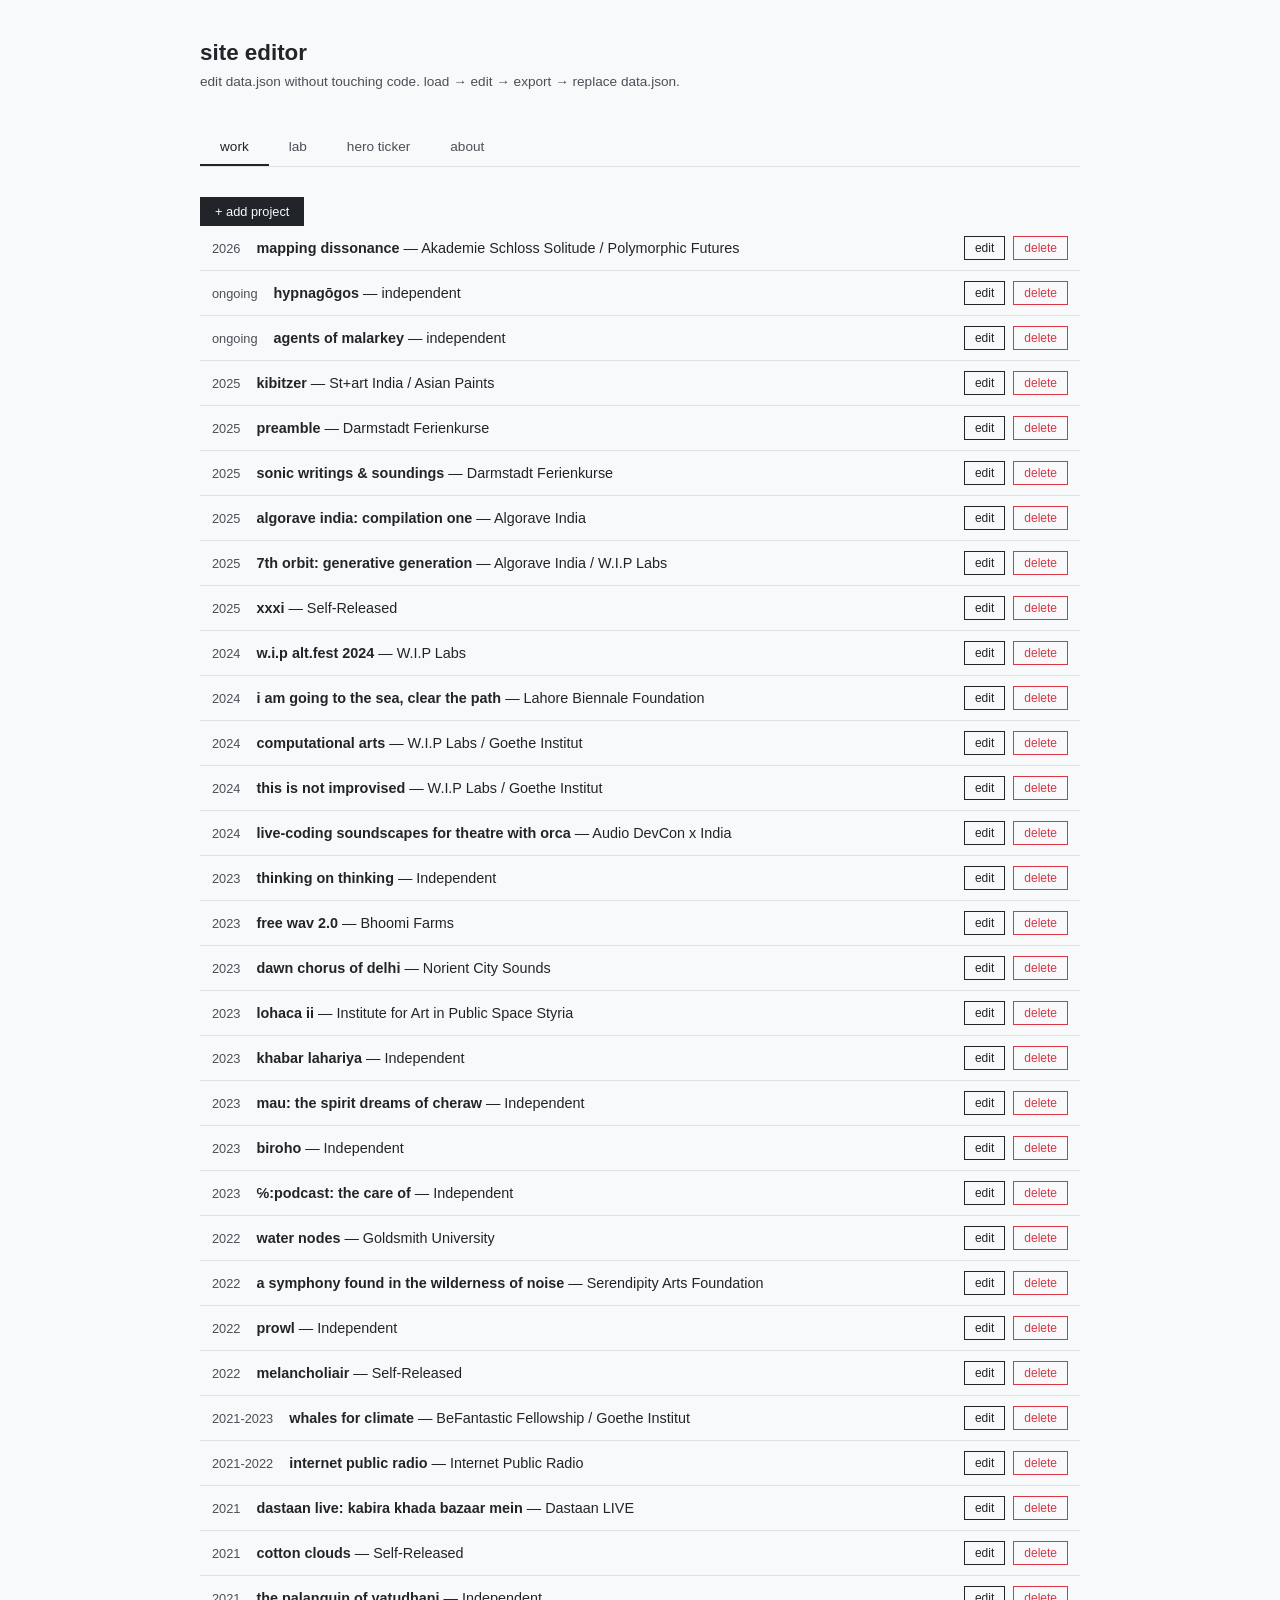
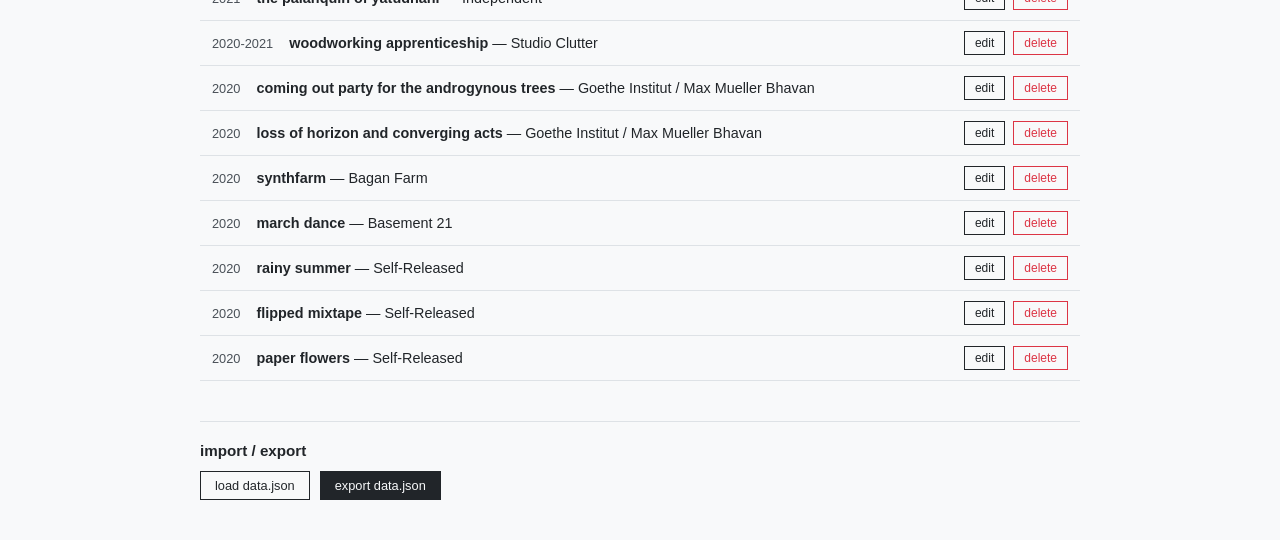
<file: editor.html>
<!DOCTYPE html>
<html lang="en">
<head>
    <meta charset="UTF-8">
    <meta name="viewport" content="width=device-width, initial-scale=1.0">
    <title>beatnyk — site editor</title>
    <link rel="icon" type="image/png" href="favicon.png">    
    <style>
        * { margin: 0; padding: 0; box-sizing: border-box; }
        :root {
            --bg: #f8f9fa; --text: #212529; --sub: #495057;
            --border: #dee2e6; --accent: #212529;
        }
        body { font-family: 'Helvetica Neue', Helvetica, sans-serif; background: var(--bg); color: var(--text); padding: 40px; max-width: 960px; margin: 0 auto; }
        h1 { font-size: 1.4rem; font-weight: 700; margin-bottom: 8px; }
        .subtitle { font-size: 0.85rem; color: var(--sub); margin-bottom: 40px; }

        /* Tabs */
        .tabs { display: flex; gap: 0; border-bottom: 1px solid var(--border); margin-bottom: 30px; }
        .tab { padding: 10px 20px; font-size: 0.85rem; background: none; border: none; border-bottom: 2px solid transparent; cursor: pointer; color: var(--sub); font-family: inherit; }
        .tab.active { color: var(--text); border-bottom-color: var(--accent); }
        .tab-content { display: none; }
        .tab-content.active { display: block; }

        /* Items list */
        .item-list { margin-bottom: 20px; }
        .item-row { display: flex; justify-content: space-between; align-items: center; padding: 10px 12px; border-bottom: 1px solid var(--border); cursor: pointer; transition: background 0.15s; }
        .item-row:hover { background: #e9ecef; }
        .item-row .item-info { font-size: 0.9rem; }
        .item-row .item-year { color: var(--sub); font-size: 0.8rem; margin-right: 12px; }
        .item-row .item-actions { display: flex; gap: 8px; }

        /* Buttons */
        .btn { padding: 6px 14px; font-size: 0.8rem; font-family: inherit; border: 1px solid var(--accent); cursor: pointer; transition: all 0.15s; background: none; color: var(--text); }
        .btn:hover { background: var(--accent); color: var(--bg); }
        .btn-primary { background: var(--accent); color: var(--bg); }
        .btn-primary:hover { background: transparent; color: var(--text); }
        .btn-danger { border-color: #dc3545; color: #dc3545; }
        .btn-danger:hover { background: #dc3545; color: #fff; }
        .btn-sm { padding: 4px 10px; font-size: 0.75rem; }

        /* Form */
        .form-overlay { display: none; position: fixed; top: 0; left: 0; width: 100%; height: 100%; background: rgba(0,0,0,0.3); z-index: 100; }
        .form-overlay.active { display: flex; align-items: center; justify-content: center; }
        .form-panel { background: var(--bg); padding: 30px; width: 700px; max-height: 85vh; overflow-y: auto; border: 1px solid var(--border); }
        .form-panel h2 { font-size: 1.1rem; font-weight: 600; margin-bottom: 20px; }
        .field { margin-bottom: 16px; }
        .field label { display: block; font-size: 0.8rem; color: var(--sub); margin-bottom: 4px; text-transform: lowercase; }
        .field input, .field textarea, .field select { width: 100%; padding: 8px 10px; font-size: 0.9rem; font-family: inherit; border: 1px solid var(--border); background: #fff; color: var(--text); }
        .field textarea { min-height: 100px; resize: vertical; }
        .field-row { display: flex; gap: 12px; }
        .field-row .field { flex: 1; }
        .form-actions { display: flex; gap: 10px; margin-top: 20px; }

        /* Media entries */
        .media-entries { margin-top: 8px; }
        .media-entry { display: flex; gap: 8px; margin-bottom: 6px; align-items: center; }
        .media-entry select { width: 90px; padding: 6px; font-size: 0.8rem; font-family: inherit; border: 1px solid var(--border); }
        .media-entry input { flex: 1; padding: 6px 8px; font-size: 0.8rem; font-family: inherit; border: 1px solid var(--border); }

        /* Import/Export */
        .io-section { margin-top: 40px; padding-top: 20px; border-top: 1px solid var(--border); }
        .io-section h3 { font-size: 0.95rem; margin-bottom: 12px; }
        .io-actions { display: flex; gap: 10px; flex-wrap: wrap; }
        .file-input-label { padding: 6px 14px; font-size: 0.8rem; border: 1px solid var(--accent); cursor: pointer; transition: all 0.15s; }
        .file-input-label:hover { background: var(--accent); color: var(--bg); }
        #fileInput { display: none; }

        /* Hero editor */
        .hero-group { margin-bottom: 20px; padding: 16px; border: 1px solid var(--border); }
        .hero-group h3 { font-size: 0.9rem; font-weight: 600; margin-bottom: 12px; text-transform: capitalize; }
        .hero-item { display: flex; gap: 8px; margin-bottom: 8px; }
        .hero-item input { flex: 1; padding: 6px 8px; font-size: 0.85rem; font-family: inherit; border: 1px solid var(--border); }

        /* Category checkboxes */
        .category-checkboxes { display: flex; flex-wrap: wrap; gap: 6px 12px; margin-top: 4px; }
        .cat-check { display: flex; align-items: center; gap: 4px; font-size: 0.8rem; color: var(--text); cursor: pointer; padding: 3px 8px; border: 1px solid var(--border); transition: all 0.15s; }
        .cat-check:hover { background: #e9ecef; }
        .cat-check input[type="checkbox"] { margin: 0; cursor: pointer; }
        .cat-check.checked { background: var(--accent); color: var(--bg); border-color: var(--accent); }

        /* About editor */
        #aboutTextarea { width: 100%; min-height: 200px; padding: 12px; font-size: 0.95rem; font-family: inherit; border: 1px solid var(--border); line-height: 1.6; resize: vertical; }
    </style>
</head>
<body>

<h1>site editor</h1>
<p class="subtitle">edit data.json without touching code. load → edit → export → replace data.json.</p>

<div class="tabs">
    <button class="tab active" data-tab="work">work</button>
    <button class="tab" data-tab="lab">lab</button>
    <button class="tab" data-tab="hero">hero ticker</button>
    <button class="tab" data-tab="about">about</button>
</div>

<!-- WORK TAB -->
<div class="tab-content active" id="tab-work">
    <button class="btn btn-primary" onclick="openForm('work')">+ add project</button>
    <div class="item-list" id="workList"></div>
</div>

<!-- LAB TAB -->
<div class="tab-content" id="tab-lab">
    <button class="btn btn-primary" onclick="openForm('lab')">+ add workshop</button>
    <div class="item-list" id="labList"></div>
</div>

<!-- HERO TAB -->
<div class="tab-content" id="tab-hero">
    <div id="heroEditor"></div>
    <button class="btn" style="margin-top: 12px;" onclick="saveHero()">save hero changes</button>
</div>

<!-- ABOUT TAB -->
<div class="tab-content" id="tab-about">
    <p style="font-size: 0.8rem; color: var(--sub); margin-bottom: 8px;">separate paragraphs with a blank line.</p>
    <textarea id="aboutTextarea"></textarea>
    <button class="btn" style="margin-top: 12px;" onclick="saveAbout()">save about changes</button>
</div>

<!-- IMPORT/EXPORT -->
<div class="io-section">
    <h3>import / export</h3>
    <div class="io-actions">
        <label class="file-input-label" for="fileInput">load data.json</label>
        <input type="file" id="fileInput" accept=".json">
        <button class="btn btn-primary" onclick="exportJSON()">export data.json</button>
    </div>
</div>

<!-- FORM OVERLAY -->
<div class="form-overlay" id="formOverlay">
    <div class="form-panel">
        <h2 id="formTitle">add project</h2>
        <div class="field-row">
            <div class="field"><label>year</label><input id="f-year" placeholder="2025, ongoing, etc."></div>
            <div class="field">
                <label>categories (select multiple)</label>
                <div class="category-checkboxes" id="f-categories"></div>
            </div>
        </div>
        <div class="field"><label>title</label><input id="f-title"></div>
        <div class="field-row">
            <div class="field"><label>organisation</label><input id="f-org"></div>
            <div class="field"><label>location</label><input id="f-location"></div>
        </div>
        <div class="field"><label>short description (hover preview)</label><input id="f-shortDesc" placeholder="one line overview"></div>
        <div class="field"><label>full description (html ok)</label><textarea id="f-fullDesc" placeholder="<p>detailed write-up...</p>"></textarea></div>
        <div class="field"><label>project link (url)</label><input id="f-link" placeholder="https://..."></div>
        <div class="field">
            <label>media</label>
            <div class="media-entries" id="mediaEntries"></div>
            <button class="btn btn-sm" onclick="addMediaEntry()" style="margin-top: 6px;">+ add media</button>
        </div>
        <div class="field">
            <label>events (exhibitions / performances / installations)</label>
            <div class="events-entries" id="eventEntries"></div>
            <button class="btn btn-sm" onclick="addEventEntry()" style="margin-top: 6px;">+ add event</button>
        </div>
        <div class="form-actions">
            <button class="btn btn-primary" onclick="saveForm()">save</button>
            <button class="btn" onclick="closeForm()">cancel</button>
        </div>
    </div>
</div>

<script>
let data = { heroProjects: { upcoming: [], current: [], recent: [] }, work: [], lab: [], about: "" };
let editMode = null;   // 'work' or 'lab'
let editIndex = -1;    // -1 = new, >=0 = editing

const ALL_CATEGORIES = [
    'performance', 'installation', 'exhibition', 'collaboration', 'festival',
    'curation', 'music', 'research', 'residency', 'web-residency', 'fellowship',
    'film', 'theatre', 'podcast', 'sound-design', 'publication', 'talk', 'radio',
    'education', 'workshop', 'masterclass', 'other'
];

function renderCategoryCheckboxes(selected = []) {
    const container = document.getElementById('f-categories');
    container.innerHTML = ALL_CATEGORIES.map(cat => {
        const checked = selected.includes(cat);
        return `<label class="cat-check${checked ? ' checked' : ''}">
            <input type="checkbox" value="${cat}" ${checked ? 'checked' : ''}
                onchange="this.parentElement.classList.toggle('checked', this.checked)"> ${cat}
        </label>`;
    }).join('');
}

function getSelectedCategories() {
    return Array.from(document.querySelectorAll('#f-categories input[type=checkbox]:checked'))
        .map(cb => cb.value);
}

// --- TABS ---
document.querySelectorAll('.tab').forEach(tab => {
    tab.addEventListener('click', () => {
        document.querySelectorAll('.tab').forEach(t => t.classList.remove('active'));
        document.querySelectorAll('.tab-content').forEach(tc => tc.classList.remove('active'));
        tab.classList.add('active');
        document.getElementById('tab-' + tab.dataset.tab).classList.add('active');
    });
});

// --- LOAD / IMPORT ---
document.getElementById('fileInput').addEventListener('change', (e) => {
    const file = e.target.files[0];
    if (!file) return;
    const reader = new FileReader();
    reader.onload = (ev) => {
        try {
            data = JSON.parse(ev.target.result);
            renderAll();
        } catch (err) { alert('Invalid JSON: ' + err.message); }
    };
    reader.readAsText(file);
});

// Auto-load data.json from same directory
fetch('data.json')
    .then(r => r.json())
    .then(d => { data = d; renderAll(); })
    .catch(() => {});

// --- EXPORT ---
function exportJSON() {
    const blob = new Blob([JSON.stringify(data, null, 2)], { type: 'application/json' });
    const url = URL.createObjectURL(blob);
    const a = document.createElement('a');
    a.href = url;
    a.download = 'data.json';
    a.click();
    URL.revokeObjectURL(url);
}

// --- RENDER ALL ---
function renderAll() {
    renderList('work');
    renderList('lab');
    renderHeroEditor();
    document.getElementById('aboutTextarea').value = data.about || '';
}

function renderList(type) {
    const container = document.getElementById(type + 'List');
    const items = type === 'work' ? data.work : data.lab;
    container.innerHTML = '';
    items.forEach((item, i) => {
        const row = document.createElement('div');
        row.className = 'item-row';
        row.innerHTML = `
            <div class="item-info">
                <span class="item-year">${item.year}</span>
                <strong>${item.title}</strong> — ${item.org}
            </div>
            <div class="item-actions">
                <button class="btn btn-sm" onclick="editItem('${type}', ${i})">edit</button>
                <button class="btn btn-sm btn-danger" onclick="deleteItem('${type}', ${i})">delete</button>
            </div>
        `;
        container.appendChild(row);
    });
}

// --- HERO EDITOR ---
function renderHeroEditor() {
    const container = document.getElementById('heroEditor');
    container.innerHTML = '';
    ['upcoming', 'current', 'recent'].forEach(cat => {
        const group = document.createElement('div');
        group.className = 'hero-group';
        group.innerHTML = `<h3>${cat}</h3>`;
        const items = data.heroProjects[cat] || [];
        items.forEach((item, i) => {
            const row = document.createElement('div');
            row.className = 'hero-item';
            row.innerHTML = `
                <input value="${item.title}" placeholder="title" onchange="data.heroProjects['${cat}'][${i}].title=this.value">
                <input value="${item.desc}" placeholder="description" onchange="data.heroProjects['${cat}'][${i}].desc=this.value">
                <input value="${item.category}" placeholder="category" onchange="data.heroProjects['${cat}'][${i}].category=this.value">
                <button class="btn btn-sm btn-danger" onclick="data.heroProjects['${cat}'].splice(${i},1);renderHeroEditor();">x</button>
            `;
            group.appendChild(row);
        });
        const addBtn = document.createElement('button');
        addBtn.className = 'btn btn-sm';
        addBtn.textContent = '+ add';
        addBtn.onclick = () => { data.heroProjects[cat].push({ title: '', desc: '', category: '' }); renderHeroEditor(); };
        group.appendChild(addBtn);
        container.appendChild(group);
    });
}

function saveHero() { alert('Hero changes saved in memory. Export data.json to persist.'); }

// --- ABOUT ---
function saveAbout() {
    data.about = document.getElementById('aboutTextarea').value;
    alert('About text saved in memory. Export data.json to persist.');
}

// --- FORM (Work / Lab) ---
function openForm(type, index = -1) {
    editMode = type;
    editIndex = index;
    const overlay = document.getElementById('formOverlay');
    document.getElementById('formTitle').textContent = index >= 0 ? 'edit ' + type + ' item' : 'add ' + type + ' item';
    
    if (index >= 0) {
        const item = type === 'work' ? data.work[index] : data.lab[index];
        document.getElementById('f-year').value = item.year || '';
        document.getElementById('f-title').value = item.title || '';
        document.getElementById('f-org').value = item.org || '';
        document.getElementById('f-location').value = item.location || '';
        renderCategoryCheckboxes((item.categories || []).map(c => c.toLowerCase()));
        document.getElementById('f-shortDesc').value = item.shortDesc || '';
        document.getElementById('f-fullDesc').value = item.fullDesc || '';
        document.getElementById('f-link').value = item.link || '';
        renderMediaEntries(item.media || []);
        renderEventEntries(item.events || []);
    } else {
        document.getElementById('f-year').value = '';
        document.getElementById('f-title').value = '';
        document.getElementById('f-org').value = '';
        document.getElementById('f-location').value = '';
        renderCategoryCheckboxes([]);
        document.getElementById('f-shortDesc').value = '';
        document.getElementById('f-fullDesc').value = '';
        document.getElementById('f-link').value = '';
        renderMediaEntries([]);
        renderEventEntries([]);
    }
    overlay.classList.add('active');
}

function closeForm() {
    document.getElementById('formOverlay').classList.remove('active');
    editMode = null;
    editIndex = -1;
}

function saveForm() {
    const item = {
        year: document.getElementById('f-year').value.trim(),
        title: document.getElementById('f-title').value.trim(),
        org: document.getElementById('f-org').value.trim(),
        location: document.getElementById('f-location').value.trim(),
        categories: getSelectedCategories(),
        shortDesc: document.getElementById('f-shortDesc').value.trim(),
        fullDesc: document.getElementById('f-fullDesc').value.trim(),
        link: document.getElementById('f-link').value.trim(),
        media: getMediaEntries(),
        events: getEventEntries()
    };

    const list = editMode === 'work' ? data.work : data.lab;
    if (editIndex >= 0) {
        list[editIndex] = item;
    } else {
        list.push(item);
    }
    
    closeForm();
    renderAll();
}

function editItem(type, index) { openForm(type, index); }

function deleteItem(type, index) {
    if (!confirm('Delete this item?')) return;
    const list = type === 'work' ? data.work : data.lab;
    list.splice(index, 1);
    renderAll();
}

// --- MEDIA ENTRIES ---
function renderMediaEntries(media) {
    const container = document.getElementById('mediaEntries');
    container.innerHTML = '';
    media.forEach((m, i) => addMediaEntry(m.type, m.url));
}

function addMediaEntry(type = 'image', url = '') {
    const container = document.getElementById('mediaEntries');
    const div = document.createElement('div');
    div.className = 'media-entry';
    div.innerHTML = `
        <select>
            <option value="image" ${type === 'image' ? 'selected' : ''}>image</option>
            <option value="video" ${type === 'video' ? 'selected' : ''}>video</option>
            <option value="audio" ${type === 'audio' ? 'selected' : ''}>audio</option>
        </select>
        <input value="${url}" placeholder="media/photo.jpg or https://embed-url...">
        <button class="btn btn-sm btn-danger" onclick="this.parentElement.remove()">x</button>
    `;
    container.appendChild(div);
}

function getMediaEntries() {
    const entries = [];
    document.querySelectorAll('#mediaEntries .media-entry').forEach(row => {
        const type = row.querySelector('select').value;
        const url = row.querySelector('input').value.trim();
        if (url) entries.push({ type, url });
    });
    return entries;
}

// --- EVENT ENTRIES ---
function renderEventEntries(events) {
    const container = document.getElementById('eventEntries');
    container.innerHTML = '';
    (events || []).forEach(ev => addEventEntry(ev));
}

function addEventEntry(evData) {
    evData = evData || {};
    const container = document.getElementById('eventEntries');
    const div = document.createElement('div');
    div.className = 'event-entry';
    div.style.cssText = 'border: 1px solid var(--border); padding: 12px; margin-bottom: 8px;';
    const esc = s => (s || '').replace(/"/g, '&quot;');
    div.innerHTML = `
        <div class="field-row">
            <div class="field"><label>event title</label><input class="evt-title" value="${esc(evData.title)}" placeholder="exhibition name"></div>
            <div class="field"><label>year</label><input class="evt-year" value="${esc(evData.year)}" placeholder="2025"></div>
        </div>
        <div class="field-row">
            <div class="field"><label>place</label><input class="evt-place" value="${esc(evData.place)}" placeholder="Delhi, India"></div>
            <div class="field"><label>organisation</label><input class="evt-org" value="${esc(evData.org)}" placeholder="Goethe Institut"></div>
        </div>
        <div class="field">
            <label>event media</label>
            <div class="evt-media-entries"></div>
            <button class="btn btn-sm" onclick="addEvtMedia(this)">+ media</button>
        </div>
        <button class="btn btn-sm btn-danger" onclick="this.closest('.event-entry').remove()" style="margin-top: 6px;">remove event</button>
    `;
    container.appendChild(div);
    if (evData.media && evData.media.length > 0) {
        const mc = div.querySelector('.evt-media-entries');
        evData.media.forEach(m => addEvtMediaTo(mc, m.type, m.url));
    }
}

function addEvtMedia(btn) {
    addEvtMediaTo(btn.previousElementSibling);
}

function addEvtMediaTo(container, type, url) {
    type = type || 'image';
    url = url || '';
    const div = document.createElement('div');
    div.className = 'media-entry';
    div.innerHTML = `
        <select>
            <option value="image" ${type === 'image' ? 'selected' : ''}>image</option>
            <option value="video" ${type === 'video' ? 'selected' : ''}>video</option>
            <option value="audio" ${type === 'audio' ? 'selected' : ''}>audio</option>
        </select>
        <input value="${url}" placeholder="media/photo.jpg or https://...">
        <button class="btn btn-sm btn-danger" onclick="this.parentElement.remove()">x</button>
    `;
    container.appendChild(div);
}

function getEventEntries() {
    const events = [];
    document.querySelectorAll('#eventEntries .event-entry').forEach(entry => {
        const ev = {
            title: entry.querySelector('.evt-title').value.trim(),
            year: entry.querySelector('.evt-year').value.trim(),
            place: entry.querySelector('.evt-place').value.trim(),
            org: entry.querySelector('.evt-org').value.trim(),
            media: []
        };
        entry.querySelectorAll('.evt-media-entries .media-entry').forEach(row => {
            const type = row.querySelector('select').value;
            const url = row.querySelector('input').value.trim();
            if (url) ev.media.push({ type, url });
        });
        if (ev.title || ev.year || ev.place || ev.org) events.push(ev);
    });
    return events;
}
</script>

</body>
</html>
</file>
